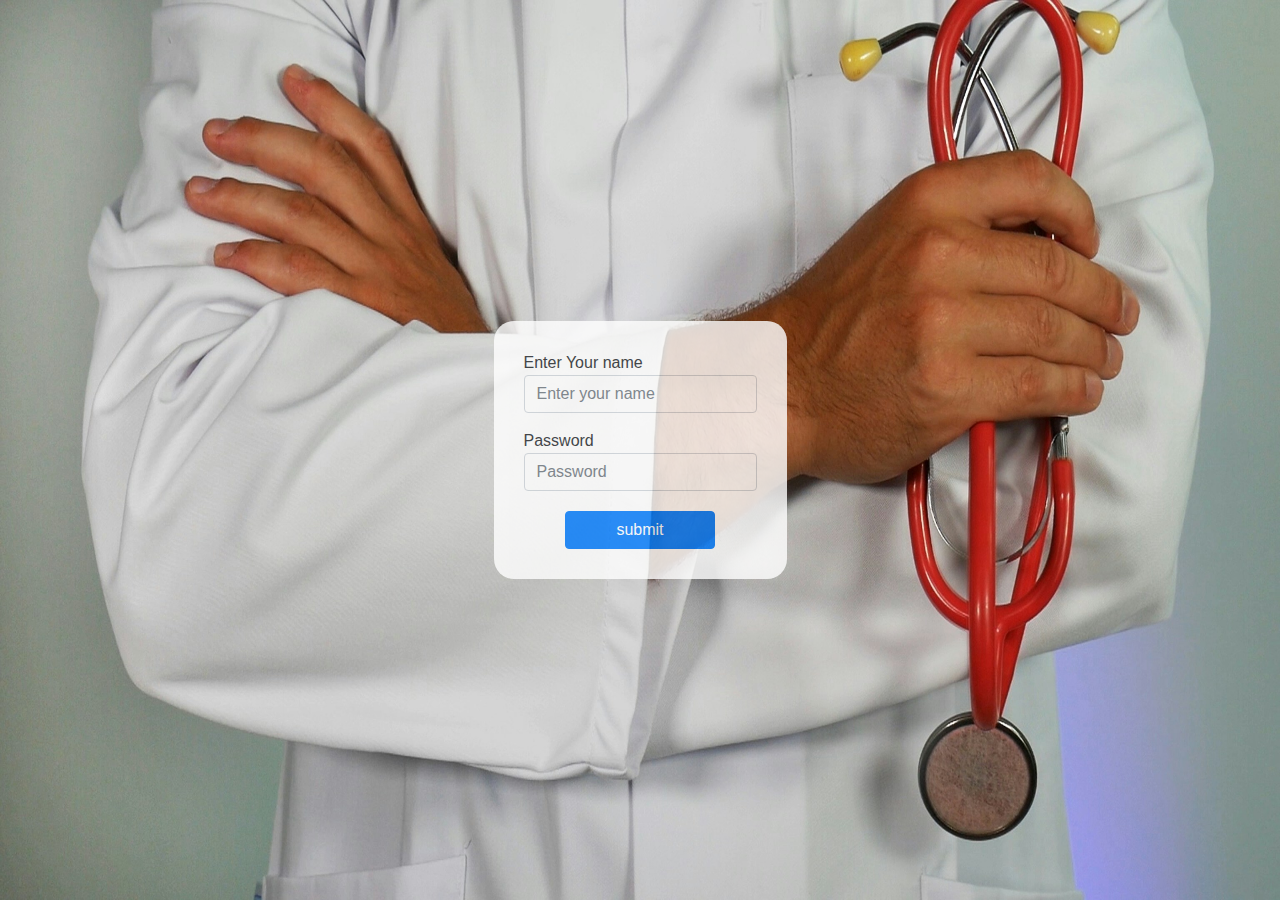
<file: templates/admin.html>
<!DOCTYPE html>
<html lang="en">

<head>
    <meta charset="UTF-8">
    <meta name="viewport" content="width=device-width, initial-scale=1.0">
    <title>admin Page</title>
    <link rel="stylesheet" href="../static/style.css">
    <link rel="stylesheet" href="https://cdn.jsdelivr.net/npm/bootstrap@4.3.1/dist/css/bootstrap.min.css"
        integrity="sha384-ggOyR0iXCbMQv3Xipma34MD+dH/1fQ784/j6cY/iJTQUOhcWr7x9JvoRxT2MZw1T" crossorigin="anonymous">

</head>

<body class="body-style">
    <div class="container-flued">
        <!--the doctor login form-->
        <div class="row signin-form">
            <form id="log-form" action="check" method="get">
                <div class="form-group">
                    <label class="row">Enter Your name</label>
                    <input type="text" class="form-control row" placeholder="Enter your name" name="username" id="name">
                </div>

                <label class="row">Password</label>
                <input type="password" class="form-control row" placeholder="Password" name="password" id="password">

                <div class="d-flex justify-content-center ">
                    <input type="submit" class="btn btn-primary sub-btn" value="submit" id="login">
                </div>

            </form>
        </div>
    </div>




    <script src="https://code.jquery.com/jquery-3.3.1.slim.min.js"
        integrity="sha384-q8i/X+965DzO0rT7abK41JStQIAqVgRVzpbzo5smXKp4YfRvH+8abtTE1Pi6jizo"
        crossorigin="anonymous"></script>
    <script src="https://cdn.jsdelivr.net/npm/popper.js@1.14.7/dist/umd/popper.min.js"
        integrity="sha384-UO2eT0CpHqdSJQ6hJty5KVphtPhzWj9WO1clHTMGa3JDZwrnQq4sF86dIHNDz0W1"
        crossorigin="anonymous"></script>
    <script src="https://cdn.jsdelivr.net/npm/bootstrap@4.3.1/dist/js/bootstrap.min.js"
        integrity="sha384-JjSmVgyd0p3pXB1rRibZUAYoIIy6OrQ6VrjIEaFf/nJGzIxFDsf4x0xIM+B07jRM"
        crossorigin="anonymous"></script>
    <script src="../static/admin_script.js"> </script>
</body>

</html>
</file>
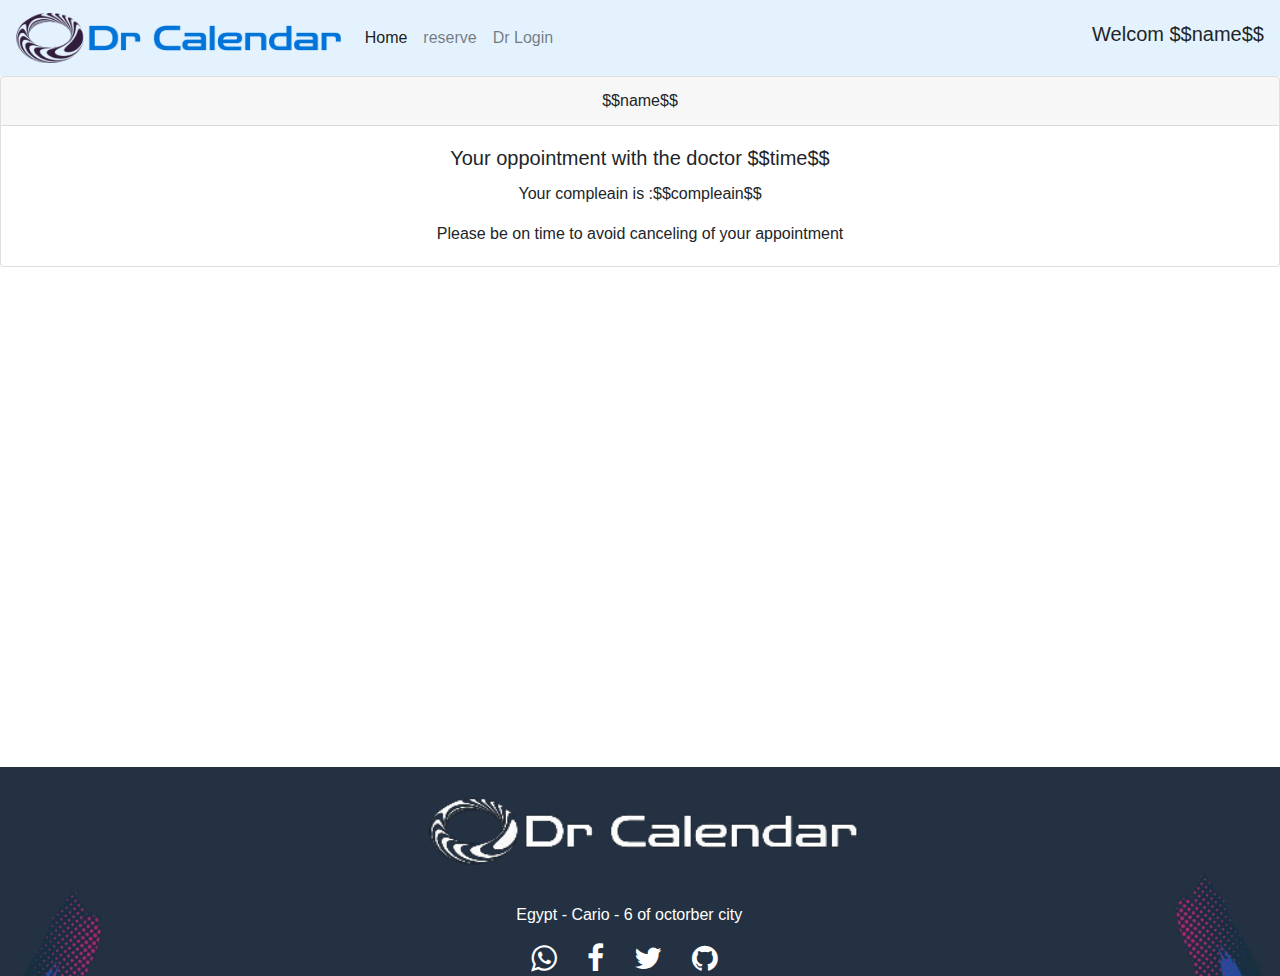
<file: templates/greeting.html>
<!DOCTYPE html>
<html lang="en">

<head>
    <meta charset="UTF-8">
    <meta name="viewport" content="width=device-width, initial-scale=1.0">
    <title>Welcom</title>
    <link rel="stylesheet" href="../static/home_style.css">
    <link rel="stylesheet" href="https://cdn.jsdelivr.net/npm/bootstrap@4.3.1/dist/css/bootstrap.min.css"
        integrity="sha384-ggOyR0iXCbMQv3Xipma34MD+dH/1fQ784/j6cY/iJTQUOhcWr7x9JvoRxT2MZw1T" crossorigin="anonymous">
    <link rel="shortcut icon" href="/static/image/logo-no-background-croup.png" />
    <link rel="stylesheet" href="https://stackpath.bootstrapcdn.com/font-awesome/4.7.0/css/font-awesome.min.css">

</head>

<body>
    <!--navigation bar-->
    <nav class="navbar navbar-expand-lg navbar-light bg-light" style="background-color: #e3f2fd !important;">
        <a class="navbar-brand" href="/"><img src="/static/image/logo-no-background.png" alt=""></a>
        <button class="navbar-toggler" type="button" data-toggle="collapse" data-target="#navbarNavAltMarkup"
            aria-controls="navbarNavAltMarkup" aria-expanded="false" aria-label="Toggle navigation">
            <span class="navbar-toggler-icon"></span>
        </button>
        <div class="collapse navbar-collapse" id="navbarNavAltMarkup">
            <div class="navbar-nav">
                <a class="nav-item nav-link active" href="/">Home</a>
                <a class="nav-item nav-link" href="/register">reserve</a>
                <a class="nav-item nav-link" href="/admin">Dr Login</a>
            </div>
        </div>
        <!--take the name of the user from backend-->
        <h5>Welcom $$name$$</h5>
    </nav>

    <div class="card-container">
        <div class="card text-center">
            <div class="card-header">
                $$name$$
            </div>
            <div class="card-body">
                <h5 class="card-title">Your oppointment with the doctor $$time$$</h5>
                <p class="card-text">Your compleain is :$$compleain$$</p>
                <p class="card-text">Please be on time to avoid canceling of your appointment</p>
            </div>
        </div>
    </div>
    <div style="height: 500px;"></div>


    <!--footer-->
    <section class="footer">
        <div class="container-fluid">
            <div class="row">
                <div class="col-sm-12 d-flex justify-content-center">
                    <div>
                        <img class="footer-img row" src="/static/image/logo-white.png" alt="">
                        <div class="footer-content">
                            <p class="row">Egypt - Cario - 6 of octorber city</p>
                            <div class="row">
                                <!-- contact media-->
                                <a href=""><i class="fa fa-whatsapp"></i> </a>
                                <a href=""><i class="fa fa-facebook"></i> </a>
                                <a href=""><i class="fa fa-twitter"></i> </a>
                                <a href=""><i class="fa fa-github"></i> </a>
                            </div>
                        </div>
                    </div>
                </div>
            </div>
        </div>
    </section>
</body>

</html>
</file>
<file: static/style.css>
* {
    font-family: 'Cairo', sans-serif;
}

/*Register page*/

/* to cente the form in register page*/
.body-style {
    margin: auto;
    box-shadow: 3px;
    display: flex;
    justify-content: center;
    align-items: center;
    min-height: 100vh;
    background-color: cadetblue;
    background-image: url("image/bg1.jpg");
    background-size: contain;
    background-repeat: round;

}

.row {
    margin: 0 !important;
}


.signin-form {
    background-color: white;
    border-radius: 20px;
    opacity: 0.8;
    padding: 30px;
}

.card {
    transition: all 0.5s ease-in-out;
}

.card .hidden {
    opacity: 0;
    transform: scale(0.9);
}

input[type="radio"]:checked+.btn {
    background-color: #149950 !important;
}

input[type="radio"] {
    opacity: 0;
}

/*to keep the form style when ther is no time slot*/
.time-btn-row {
    height: 45.6px;
    width: 418.112px;
}

/* */
.sub-btn {
    width: 150px;
    text-align: center;
    margin-top: 20px;
}


/* navBAr*/
.navbar-brand img {
    height: 50px;

}

.nav-item {
    text-align: left;
}

.card-header {
    background-color: #0074d917 !important;
}

.schedual-img {
    background-image: url('../static/image/schedual.jpg');
    background-position: center;
    background-size: cover;
    height: 400px;
}
</file>
<file: static/home_style.css>
/* navBAr*/
.navbar-brand img {
    height: 50px;
}

.nav-item {
    text-align: left;

}


/*slogan*/
.slogan-img {
    background-image: url(image/usman-yousaf.jpg);
    background-repeat: no-repeat;
    background-size: cover;
    height: 500px;
}

.slogan img {
    margin-top: 50px;
    max-width: 100%;
}



.slogan-img h1 {
    margin: 150px 20px 20px 20px;
    font-size: 40px;
    color: #e3f2fd;


}

.slogan-img a:hover {
    text-decoration: none;
}

.btn-color {
    background-color: #0074d9 !important;
}

/*About-us*/
.about-us {
    width: 100%;
    margin: auto;
    height: 450px;
}

.header {
    text-align: center;
    margin: 20px;
    font-family: 'Cairo', sans-serif !important;
}

.about-us img {
    max-width: 100%;
}


.line {
    width: 100px;
    background-color: #3aade6;
    height: 3px;
    margin: 10px auto 70px auto;
}

.text {
    padding-top: 100px !important;
}

.text h4 {
    line-height: 150% !important;

}




/*footer*/

.footer {
    background-image: url(image/footer.jpg);
    background-repeat: no-repeat;
    background-size: cover;
    background-position: center;
}

.footer-img {
    margin: 4% 0;
    height: 100px;
}

.footer-content {
    color: white;
    margin-left: 100px;
}


.footer-content i {
    color: white;
    font-size: 30px;
    margin: 0 15px;
}


/*reviw */
.review-card .card-up {
    height: 120px;
    overflow: hidden;
    border-top-left-radius: 0.25rem;
    border-top-right-radius: 0.25rem;
}

.review-card .avatar {
    width: 110px;
    margin-top: -60px;
    overflow: hidden;
    border: 3px solid #fff;
    border-radius: 50%;
}

.row {
    margin-left: 0 !important;
    margin-right: 0 !important;

}
</file>
